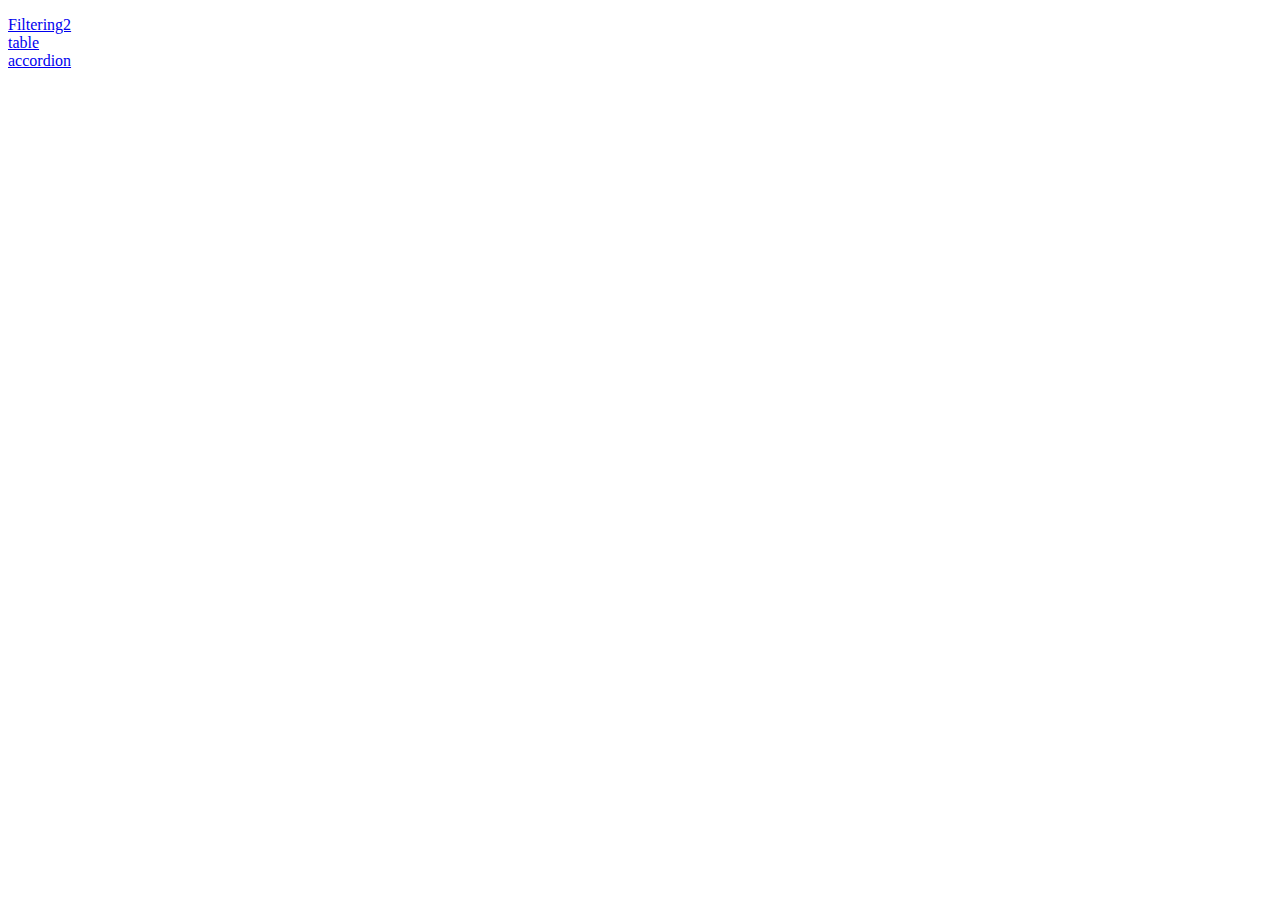
<file: index.html>
<!DOCTYPE html>
<html lang="ja">
    <head>
        <meta chraset="utf-8">
        <title>20250829</title>
    </head>
    <body>
        <ul>
        </ul>    
    </body>
    <li><a href="Filtering2/index.html">Filtering2</a></li>
    <li><a href="table/index.html">table</a></li>
    <li><a href="accordion/index.html">accordion</a></li>
</html>
</file>
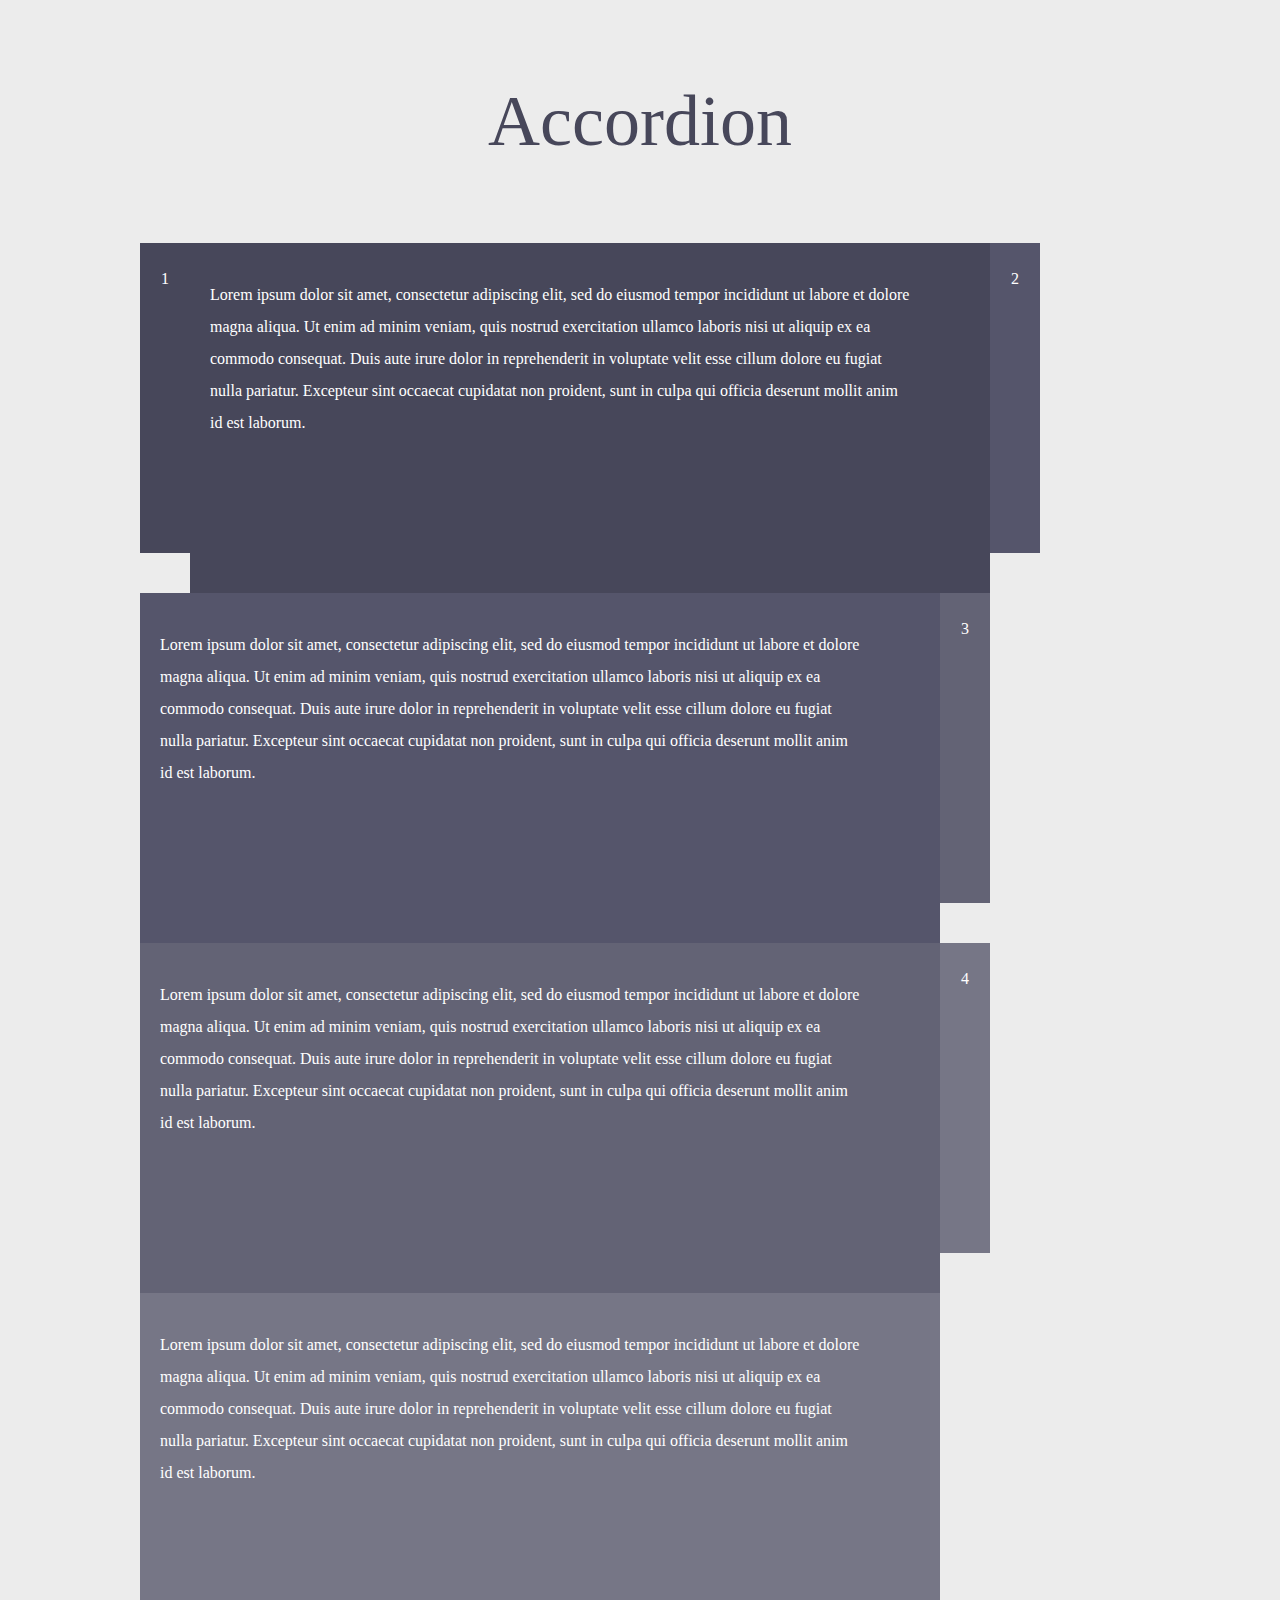
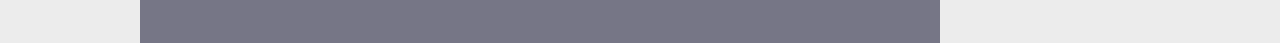
<file: accordion/index.html>
<!DOCTYPE html>
<html lang="ja">
<head>
  <meta charset="UTF-8">
  <title>アコーディオン</title>
  <link rel="stylesheet" href="style.css">
  <!-- jQuery本体 -->
<script src="https://code.jquery.com/jquery-3.7.1.min.js" integrity="sha256-/JqT3SQfawRcv/BIHPThkBvs0OEvtFFmqPF/lYI/Cxo=" crossorigin="anonymous"></script>
</head>
<body>
  <h1>Accordion</h1>

  <main>
    <dl>
      <!-- #acc1 -->
      <dt><a href="#acc1">1</a></dt>
      <dd id="acc1">
        <p>Lorem ipsum dolor sit amet, consectetur adipiscing elit, sed do eiusmod tempor incididunt ut labore et dolore magna aliqua. Ut enim ad minim veniam, quis nostrud exercitation ullamco laboris nisi ut aliquip ex ea commodo consequat. Duis aute irure dolor in reprehenderit in voluptate velit esse cillum dolore eu fugiat nulla pariatur. Excepteur sint occaecat cupidatat non proident, sunt in culpa qui officia deserunt mollit anim id est laborum.</p>
      </dd>

      <!-- #acc2 -->
      <dt><a href="#acc2">2</a></dt>
      <dd id="acc2">
        <p>Lorem ipsum dolor sit amet, consectetur adipiscing elit, sed do eiusmod tempor incididunt ut labore et dolore magna aliqua. Ut enim ad minim veniam, quis nostrud exercitation ullamco laboris nisi ut aliquip ex ea commodo consequat. Duis aute irure dolor in reprehenderit in voluptate velit esse cillum dolore eu fugiat nulla pariatur. Excepteur sint occaecat cupidatat non proident, sunt in culpa qui officia deserunt mollit anim id est laborum.</p>
      </dd>

      <!-- #acc3 -->
      <dt><a href="#acc3">3</a></dt>
      <dd id="acc3">
        <p>Lorem ipsum dolor sit amet, consectetur adipiscing elit, sed do eiusmod tempor incididunt ut labore et dolore magna aliqua. Ut enim ad minim veniam, quis nostrud exercitation ullamco laboris nisi ut aliquip ex ea commodo consequat. Duis aute irure dolor in reprehenderit in voluptate velit esse cillum dolore eu fugiat nulla pariatur. Excepteur sint occaecat cupidatat non proident, sunt in culpa qui officia deserunt mollit anim id est laborum.</p>
      </dd>

      <!-- #acc4 -->
      <dt><a href="#acc4">4</a></dt>
      <dd id="acc4">
        <p>Lorem ipsum dolor sit amet, consectetur adipiscing elit, sed do eiusmod tempor incididunt ut labore et dolore magna aliqua. Ut enim ad minim veniam, quis nostrud exercitation ullamco laboris nisi ut aliquip ex ea commodo consequat. Duis aute irure dolor in reprehenderit in voluptate velit esse cillum dolore eu fugiat nulla pariatur. Excepteur sint occaecat cupidatat non proident, sunt in culpa qui officia deserunt mollit anim id est laborum.</p>
      </dd>
    </dl>
  </main>

  <srcipt src="script.js"></script>
</body>
</html>
</file>
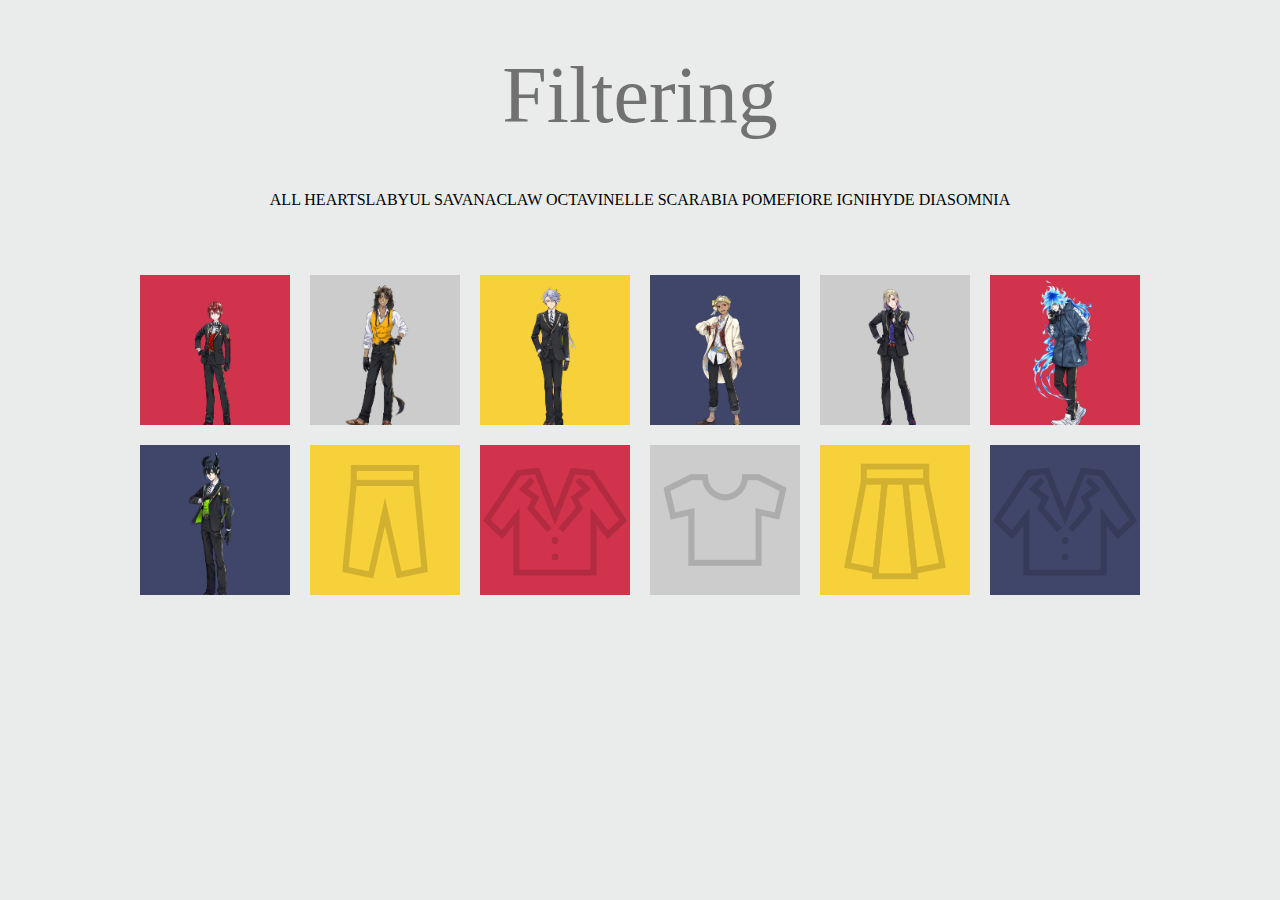
<file: Filtering2/index.html>
<!doctype html>
<html lang="ja">

<head>
    <meta charset="utf-8">
    <title>フィルタリング</title>
    <link rel="stylesheet" href="style.css">
    <!--本体-->
    <script src="https://code.jquery.com/jquery-3.7.1.min.js"
        integrity="sha256-/JqT3SQfawRcv/BIHPThkBvs0OEvtFFmqPF/lYI/Cxo=" crossorigin="anonymous"></script>
</head>

<body>
    <div id="wrapper">
        <h1>Filtering</h1>

        <div id="buttoms">
            <buttom value="ALL" class="current">ALL</buttom>
            <buttom value=">HEARTSLABYUL">HEARTSLABYUL</buttom>
            <buttom value="SAVANACLAW">SAVANACLAW</buttom>
            <buttom value="OCTAVINELLE">OCTAVINELLE</buttom>
            <buttom value="SCARABIA">SCARABIA</buttom>
            <buttom value="POMEFIORE">POMEFIORE</buttom>
            <buttom value="IGNIHYDE">IGNIHYDE</buttom>
            <buttom value="DIASOMNIA">DIASOMNIA</buttom>
        </div><!-- /#buttons -->
        <ul id="list"><!--ツイステ-->
            <li class="red skirt">
                <img src="img/heartslabyul_chara_riddle_detail_D@2x.png" alt="item1">
            </li>
            <li class="gray jacket">
                <img src="img/savanaclaw_chara_leona_on@2x.png" alt="item2">
            </li>
            <li class="yellow shirt">
                <img src="img/octavinelle_chara_azul_detail_D@2x.png" alt="item3">
            </li>
            <li class="blue skirt">
                <img src="img/scarabia_chara_kalim_detail_D@2x.png" alt="item4">
            </li>
            <li class="gray pants">
                <img src="img/pomefiore_chara_vil_detail_D@2x.png" alt="item5">
            </li>
            <li class="red shirt">
                <img src="img/ignihyde_chara_idia_detail_D@2x.png" alt="item6">
            </li>
            <li class="blue shirt">
                <img src="img/diasomnia_chara_malleus_detail_D@2x.png" alt="item7">
            </li>
            <li class="yellow pants">
                <img src="img/pants.png" alt="item8">
            </li>
            <li class="red jacket">
                <img src="img/jacket.png" alt="item9">
            </li>
            <li class="gray shirt">
                <img src="img/shirt.png" alt="item10">
            </li>
            <li class="yellow skirt">
                <img src="img/skirt.png" alt="item11">
            </li>
            <li class="blue jacket">
                <img src="img/jacket.png" alt="item12">
            </li>
        </ul><!-- /#list -->
    </div><!-- /#wrapper -->

    <script src="script.js"></script>
</body>
</html>
</file>
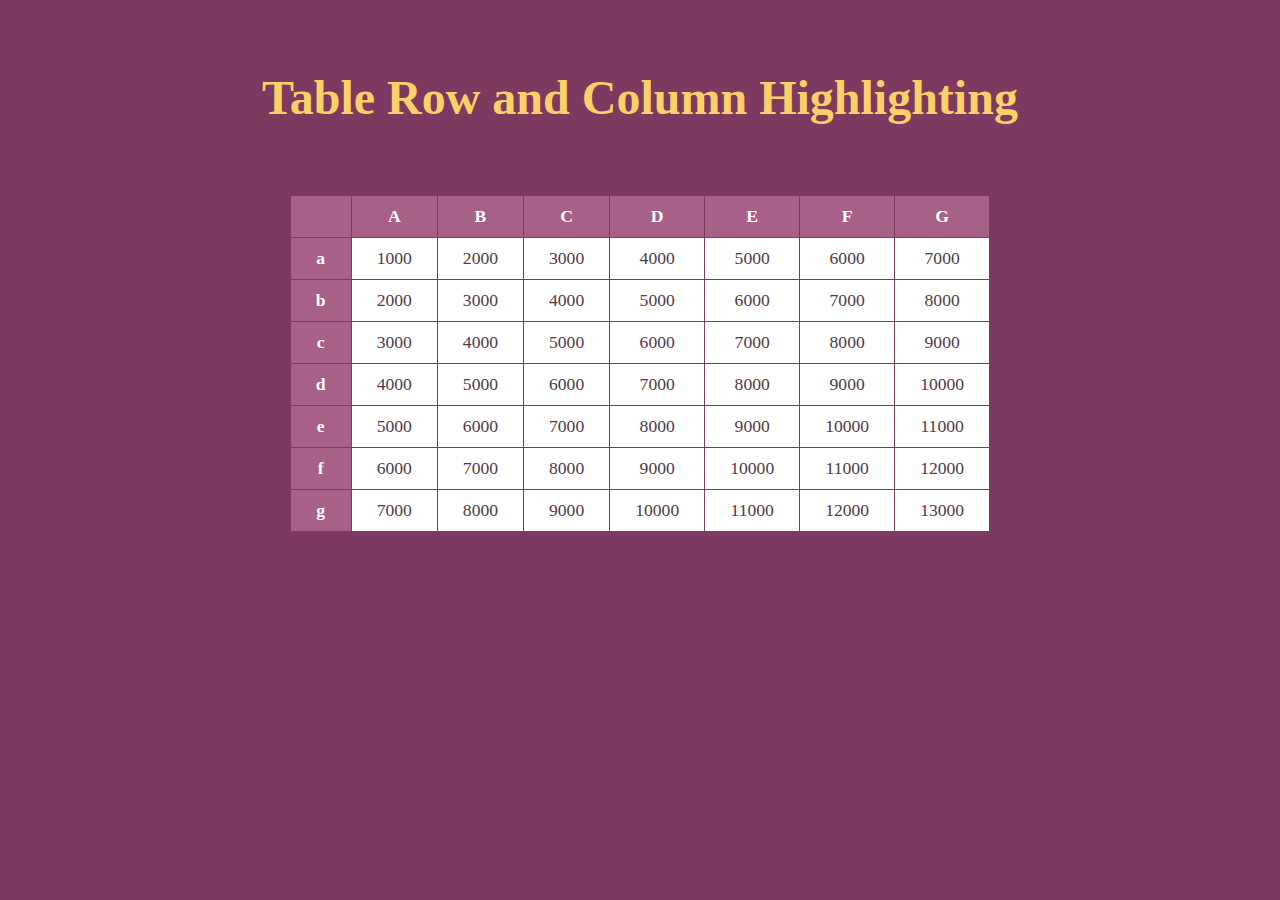
<file: table/index.html>
<!DOCTYPE html>
<html lang="ja">
<head>
  <meta charset="UTF-8">
  <title>テーブルセルのハイライト</title>
  <link rel="stylesheet" href="style.css">
  <!-- jQuery本体 -->
<script src="https://code.jquery.com/jquery-3.7.1.min.js" integrity="sha256-/JqT3SQfawRcv/BIHPThkBvs0OEvtFFmqPF/lYI/Cxo=" crossorigin="anonymous"></script>
</head>
<body>
  <h1>Table Row and Column Highlighting</h1>
  <table>
    <tr>
      <th> </th>
      <th>A</th>
      <th>B</th>
      <th>C</th>
      <th>D</th>
      <th>E</th>
      <th>F</th>
      <th>G</th>
    </tr>
    <tr>
      <th>a</th>
      <td>1000</td>
      <td>2000</td>
      <td>3000</td>
      <td>4000</td>
      <td>5000</td>
      <td>6000</td>
      <td>7000</td>
    </tr>
    <tr>
      <th>b</th>
      <td>2000</td>
      <td>3000</td>
      <td>4000</td>
      <td>5000</td>
      <td>6000</td>
      <td>7000</td>
      <td>8000</td>
    </tr>
    <tr>
      <th>c</th>
      <td>3000</td>
      <td>4000</td>
      <td>5000</td>
      <td>6000</td>
      <td>7000</td>
      <td>8000</td>
      <td>9000</td>
    </tr>
    <tr>
      <th>d</th>
      <td>4000</td>
      <td>5000</td>
      <td>6000</td>
      <td>7000</td>
      <td>8000</td>
      <td>9000</td>
      <td>10000</td>
    </tr>
    <tr>
      <th>e</th>
      <td>5000</td>
      <td>6000</td>
      <td>7000</td>
      <td>8000</td>
      <td>9000</td>
      <td>10000</td>
      <td>11000</td>
    </tr>
    <tr>
      <th>f</th>
      <td>6000</td>
      <td>7000</td>
      <td>8000</td>
      <td>9000</td>
      <td>10000</td>
      <td>11000</td>
      <td>12000</td>
    </tr>
    <tr>
      <th>g</th>
      <td>7000</td>
      <td>8000</td>
      <td>9000</td>
      <td>10000</td>
      <td>11000</td>
      <td>12000</td>
      <td>13000</td>
    </tr>
  </table>

  <script src="script.js"></script>
</body>
</html>
</file>
<file: accordion/style.css>
@charset "utf-8";

* {
  box-sizing: border-box;
}

body {
  background: #ececec;
  color: #515151;
}

main {
  width: 1000px;
  margin: 0 auto;
  line-height: 2em;
  color: #fff;
}

h1 {
  text-align: center;
  font-size: 4.5em;
  font-weight: normal;
  margin: 80px 0;
  color: #47475a;
}

dt {
  float: left;
}

dd {
  float: left;
  width: 800px;
  height: 350px;
  overflow: hidden;
  margin: 0;
}

dt a {
  text-align: center;
  display: block;
  padding: 20px 0;
  width: 50px;
  height: 310px;
  color: #fff;
  text-decoration: none;
}

dt a:hover {
  background: #da7354;
}

dd p {
  padding: 20px;
  width: 740px;
}

/* #acc1の背景色 */
dt:nth-of-type(1),
dd:nth-of-type(1) {
  background: #47475a;
}

/* #acc2の背景色 */
dt:nth-of-type(2),
dd:nth-of-type(2) {
  background: #55556b;
}

/* #acc3の背景色 */
dt:nth-of-type(3),
dd:nth-of-type(3) {
  background: #636375;
}

/* #acc4の背景色 */
dt:nth-of-type(4),
dd:nth-of-type(4) {
  background: #767686;
}
</file>
<file: Filtering2/style.css>
@charset "utf-8";

* {
    box-sizing: border-box;
}

body {
    background: #e9eceb;
}

#wrapper {
    width: 1000px;
    margin: 0 auto;
    text-align: center;
}

h1 {
    margin: 50px 0;
    color: #717171;
    font-size: 5em;
    font-weight: normal;
}

button {
    font-size: 1em;
    margin-right: 10px;
    display: block;
    color: #e9eceb;
    padding: 10px 25px;
    background: #9fafaa;
    border-radius: 20px;
    border: none;
    display: inline-block;
    cursor: pointer;
}

#buttons button:last-child {
  margin-right: 0;
}
button:focus {
  outline: none;
}
button:hover,
button.current {
  background: #717171;
}

#list {
  padding-top: 50px;
  padding-left: 0;
  display: flex;
  flex-wrap: wrap;
  gap: 20px;
  list-style: none;
}

#list li {
  width: 150px;
  height: 150px;
}

#list li.red {
  background: #d2334c;
}

#list li.blue {
  background: #404669;
}

#list li.yellow {
  background: #f7d139;
}

#list li.gray {
  background: #ccc;
}

/* 画像をトリミング */
#list img {
  width: 150px;
  height: 150px;
  object-fit: cover;
}
</file>
<file: table/style.css>
@charset "utf-8";

* {
  box-sizing: border-box;
}

body {
  background: #7d3a61;
  text-align: center;
}

h1 {
  margin: 70px 0;
  color: #fbd068;
  font-size: 3em;
  font-weight: bold;
}

table {
  margin: 0 auto;
  font-size: 1.1em;
  border-collapse: separate;
  border-spacing: 1px;
}

th,
td {
  padding: 10px 25px;
}

th {
  background: #a76188;
  color: #fff;
}

td {
  background: #fff;
  color: #503a47;
}

.target td,
td.target {
  background: #e8e8e8;
}
</file>
